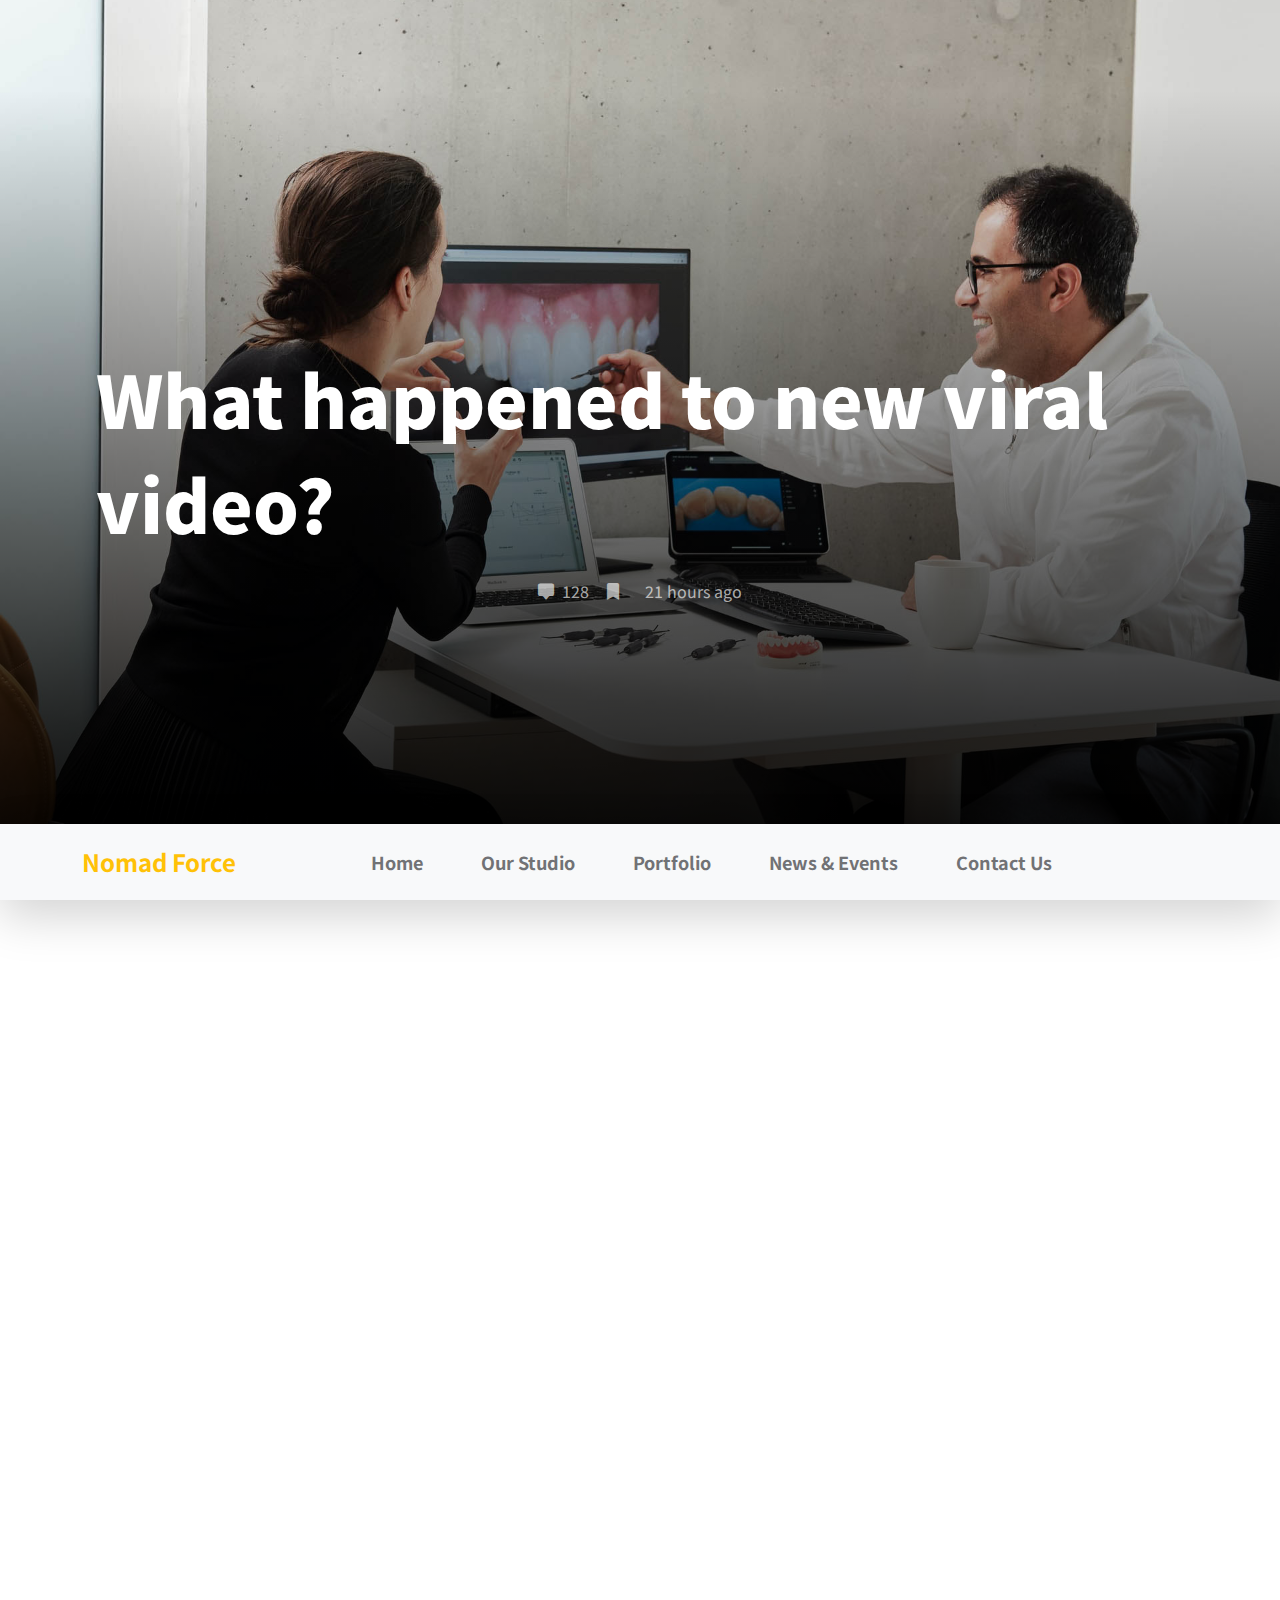
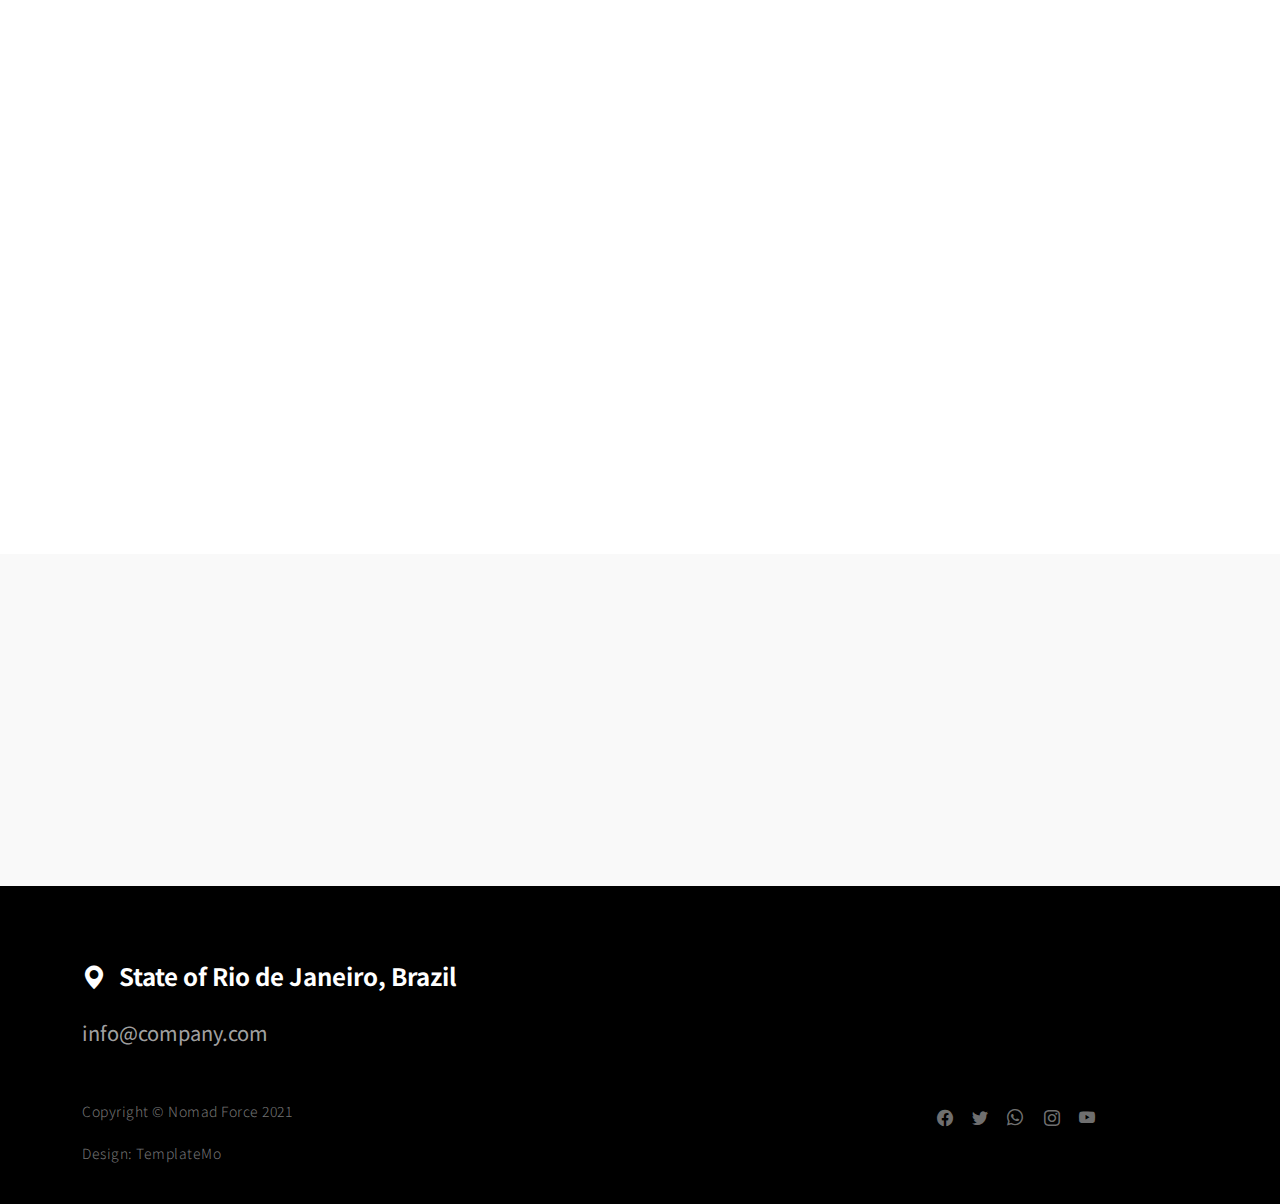
<file: news-detail.html>
<!doctype html>
<html lang="en">
    <head>
        <meta charset="utf-8">
        <meta name="viewport" content="width=device-width, initial-scale=1">

        <meta name="description" content="">
        <meta name="author" content="">

        <title>Nomad Force HTML Template - News Page</title>

        <!-- CSS FILES -->
        <link rel="preconnect" href="https://fonts.googleapis.com">

        <link rel="preconnect" href="https://fonts.gstatic.com" crossorigin>

        <link href="https://fonts.googleapis.com/css2?family=Noto+Sans+JP:wght@300;400;700;900&display=swap" rel="stylesheet">
        
        <link href="css/bootstrap.min.css" rel="stylesheet">
        <link href="css/bootstrap-icons.css" rel="stylesheet">

        <link rel="stylesheet" href="css/magnific-popup.css">

        <link href="css/aos.css" rel="stylesheet">

        <link href="css/templatemo-nomad-force.css" rel="stylesheet">
<!--

TemplateMo 567 Nomad Force

https://templatemo.com/tm-567-nomad-force

-->
    </head>
    
    <body>
    
        <main>

            <section class="hero" id="hero">
                <div class="heroText">
                    <h1 class="news-detail-title text-white mt-lg-5 mb-lg-4" data-aos="zoom-in" data-aos-delay="300">
                        What happened to new viral video?
                    </h1>

                    <div class="d-flex justify-content-center align-items-center">
                        <a href="#" class="text-secondary-white-color social-share-link">
                            <i class="bi-chat-square-fill me-1"></i>
                            128
                        </a>

                        <a href="#" class="social-share-link bi-bookmark-fill ms-3 me-4"></a>
                        
                        <span>21 hours ago</span>
                    </div>
                </div>

                <div class="videoWrapper">
                    <img src="images/news/caroline-lm-uqveD8dYPUM-unsplash.jpg" class="img-fluid news-detail-image" alt="">
                </div>

                <div class="overlay"></div>
            </section>

            <nav class="navbar navbar-expand-lg bg-light shadow-lg">
                <div class="container">
                    <a class="navbar-brand" href="index.html">
                        <strong>Nomad Force</strong>
                    </a>

                    <button class="navbar-toggler" type="button" data-bs-toggle="collapse" data-bs-target="#navbarNav" aria-controls="navbarNav" aria-expanded="false" aria-label="Toggle navigation">
                        <span class="navbar-toggler-icon"></span>
                    </button>

                    <div class="collapse navbar-collapse" id="navbarNav">
                        <ul class="navbar-nav mx-auto">
                            <li class="nav-item active">
                                <a class="nav-link" href="index.html#hero">Home</a>
                            </li>

                            <li class="nav-item">
                                <a class="nav-link" href="index.html#about">Our Studio</a>
                            </li>

                            <li class="nav-item">
                                <a class="nav-link" href="index.html#portfolio">Portfolio</a>
                            </li>

                            <li class="nav-item">
                                <a class="nav-link" href="index.html#news">News & Events</a>
                            </li>

                            <li class="nav-item">
                                <a class="nav-link" href="index.html#contact">Contact Us</a>
                            </li>
                        </ul>
                    </div>
                </div>
            </nav>

            <section class="news-detail section-padding">
                <div class="container">
                    <div class="row">
                        <div class="col-lg-8 col-10 mx-auto">
                            <h2 class="mb-3" data-aos="fade-up">What happened to new viral video?</h2>

                            <p class="me-4" data-aos="fade-up">Lorem ipsum dolor sit amet, consectetur adipiscing elit, sed do eiusmod tempor incididunt ut labore et dolore magna aliqua. Quis ipsum suspendisse ultrices gravida. Risus commodo viverra maecenas accumsan.</p>

                            <p data-aos="fade-up">Nullam id lorem commodo, pharetra sapien ut, accumsan ligula. Sed sit amet sem pulvinar, imperdiet eros quis, vestibulum felis. Pellentesque posuere scelerisque sodales.</p>

                            <div class="clearfix my-4 mt-lg-0 mt-5">
                                <div class="col-md-6 float-md-end mb-3 ms-md-3" data-aos="fade-up">
                                    <figure class="figure">
                                        <img src="images/news/jean-philippe-delberghe-MmanXAs1sKw-unsplash.jpeg" class="img-fluid news-image" alt="">

                                        <figcaption class="figure-caption text-end">A caption for the above image.</figcaption>
                                    </figure>
                                </div>

                                  <p data-aos="fade-up">
                                    Morbi scelerisque urna in orci elementum, nec mollis ligula luctus. Proin ullamcorper pulvinar commodo. Quisque tortor nunc, ultricies efficitur ex sit amet, tempus rutrum libero. In nec faucibus tellus. 
                                  </p>

                                  <p data-aos="fade-up">
                                    Donec justo orci, pretium ultricies ante eget, bibendum semper enim. Nunc efficitur purus suscipit leo placerat, a ultricies purus gravida. Sed sollicitudin ornare porta. Mauris convallis sit amet purus sed rutrum.
                                  </p>

                                  <p data-aos="fade-up">
                                    This Bootstrap 5 layout is provided by TemplateMo website and it is free to use for any of your website. You are allowed to edit it in any way you like. However, please do not redistribute this template ZIP file for a template download purpose on any other website such as Free CSS collection websites.
                                  </p>
                            </div>

                            <div class="social-share d-flex mt-5">
                                <span class="me-4" data-aos="zoom-in">Share this article:</span>

                                <a href="#" class="social-share-icon bi-facebook" data-aos="zoom-in"></a>

                                <a href="#" class="social-share-icon bi-twitter mx-3" data-aos="zoom-in"></a>

                                <a href="#" class="social-share-icon bi-envelope" data-aos="zoom-in"></a>
                            </div>
                        </div>

                    </div>
                </div>
            </section>

            <section class="related-news section-padding">
                <div class="container">
                    <div class="row">

                        <div class="col-lg-8 col-10 mx-auto text-center">
                            <span class="d-block" data-aos="zoom-in">Next article</span>

                            <h3 class="news-title" data-aos="fade-up">
                                <a href="news-detail.html" class="news-title-link">Job Opportunities - Digital Marketing</a>
                            </h3>
                        </div>

                    </div>
                </div>
            </section>

        </main>

        <footer class="site-footer">
            <div class="container">
                <div class="row">

                    <div class="col-12">
                        <h5 class="text-white">
                            <i class="bi-geo-alt-fill me-2"></i>
                            State of Rio de Janeiro, Brazil
                        </h5>

                        <a href="mailto:info@company.com" class="custom-link mt-3 mb-5">
                            info@company.com
                        </a>
                    </div>

                    <div class="col-6">
                        <p class="copyright-text mb-0">Copyright © Nomad Force 2021 
                        
                        <br><br>Design: <a href="https://templatemo.com/page/1" target="_parent">TemplateMo</a></p>
                    
                    </div>

                    <div class="col-lg-3 col-5 ms-auto">
                        <ul class="social-icon">
                            <li><a href="#" class="social-icon-link bi-facebook"></a></li>

                            <li><a href="#" class="social-icon-link bi-twitter"></a></li>

                            <li><a href="#" class="social-icon-link bi-whatsapp"></a></li>

                            <li><a href="#" class="social-icon-link bi-instagram"></a></li>

                            <li><a href="#" class="social-icon-link bi-youtube"></a></li>
                        </ul>
                    </div>

                </div>
            </section>
        </footer>

        <!-- JAVASCRIPT FILES -->
        <script src="js/jquery.min.js"></script>
        <script src="js/bootstrap.bundle.min.js"></script>
        <script src="js/jquery.sticky.js"></script>
        <script src="js/aos.js"></script>
        <script src="js/jquery.magnific-popup.min.js"></script>
        <script src="js/magnific-popup-options.js"></script>
        <script src="js/scrollspy.min.js"></script>
        <script src="js/custom.js"></script>

    </body>
</html>
</file>
<file: css/templatemo-nomad-force.css>
/*

TemplateMo 567 Nomad Force

https://templatemo.com/tm-567-nomad-force

*/

/*---------------------------------------
  CUSTOM PROPERTIES ( VARIABLES )             
-----------------------------------------*/
:root {
  --white-color:                  #FFFFFF;
  --primary-color:                #ffc107;
  --section-bg-color:             #f9f9f9;
  --dark-color:                   #000000;
  --grey-color:                   #fcfeff;
  --text-secondary-white-color:   rgba(255, 255, 255, 0.98);
  --title-color:                  #565758;
  --p-color:                      #717275;

  --body-font-family:           'Noto Sans JP', sans-serif;

  --h1-font-size:               72px;
  --h2-font-size:               42px;
  --h3-font-size:               36px;
  --h4-font-size:               32px;
  --h5-font-size:               24px;
  --h6-font-size:               22px;
  --p-font-size:                20px;
  --copyright-text-font-size:   14px;
  --custom-link-font-size:      12px;

  --font-weight-light:          300;
  --font-weight-normal:         400;
  --font-weight-bold:           700;
  --font-weight-black:          900;
}

body,
html {
  height: 100%;
}

body {
    background: var(--white-color);
    font-family: var(--body-font-family);    
    position: relative;
}

/*---------------------------------------
  TYPOGRAPHY               
-----------------------------------------*/

h2,
h3,
h4,
h5,
h6 {
  color: var(--dark-color);
  line-height: inherit;
}

h1,
h2,
h3,
h4,
h5,
h6 {
  font-weight: var(--font-weight-bold);
}

h1,
h2 {
  font-weight: var(--font-weight-black);
}

h1 {
  font-size: var(--h1-font-size);
  line-height: normal;
}

h2 {
  font-size: var(--h2-font-size);
}

h3 {
  font-size: var(--h3-font-size);
}

h4 {
  font-size: var(--h4-font-size);
}

h5 {
  font-size: var(--h5-font-size);
}

h6 {
  font-size: var(--h6-font-size);
}

p {
  color: var(--p-color);
  font-size: var(--p-font-size);
  font-weight: var(--font-weight-light);
  letter-spacing: 0.5px;
}

.text-secondary-white-color {
  color: var(--text-secondary-white-color);
}

a, 
button {
  touch-action: manipulation;
  transition: all 0.3s;
}

a {
  color: var(--p-color);
  text-decoration: none;
}

a:hover {
  color: var(--primary-color);
}

::selection {
  background: var(--dark-color);
  color: var(--white-color);
}

.custom-underline {
  border-bottom: 2px solid var(--white-color);
  color: var(--white-color);
  padding-bottom: 4px;
}

.videoWrapper {
  position: relative;
  padding-bottom: 56.25%; /* 16:9 */
  height: 0;
  z-index: -100;
}

.custom-video {
  position: absolute;
  top: 0;
  left: 0;
  width: 100%;
  height: 100%;
  object-fit: cover; 
}

.overlay {
  background: linear-gradient(to top, #000, transparent 90%);
  position: absolute;
  top: 0;
  right: 0;
  bottom: 0;
  left: 0;
}

/*---------------------------------------
  CUSTOM LINK               
-----------------------------------------*/
.custom-links {
  max-width: 230px;
}

.custom-link {
  position: relative;
  overflow: hidden;
  z-index: 1;
  display: inline-block;
  transition: all .3s cubic-bezier(.645,.045,.355,1);
}

.custom-link::after {
  content: "";
  width: 0;
  height: 2px;
  bottom: 0;
  position: absolute;
  left: auto;
  right: 0;
  z-index: -1;
  transition: width .6s cubic-bezier(.25,.8,.25,1) 0s;
  background: currentColor;
}

.custom-link:hover::after {
  width: 100%;
  left: 0;
  right: auto;
}

.custom-link:hover,
.custom-link:hover::after {
  color: var(--white-color);
}

b,
strong {
  font-weight: var(--font-weight-bold);
}

/*---------------------------------------
  NAVIGATION               
-----------------------------------------*/

.navbar {
  z-index: 9;
  right: 0;
  left: 0;
  padding-top: 15px;
  padding-bottom: 15px;
}

.navbar-brand {
  color: var(--primary-color);
  font-size: 24px;
  font-weight: var(--font-weight-bold);
}

.navbar-expand-lg .navbar-nav .nav-link {
  padding-right: 15px;
  padding-left: 15px;
}

.navbar-nav .nav-link::after {
  content: "\f140";
  font-family: bootstrap-icons;
  display: inline-block;
  margin-left: 10px;
  color: var(--primary-color);
  opacity: 0;
  -webkit-transition: opacity 0.3s, -webkit-transform 0.3s;
  -moz-transition: opacity 0.3s, -moz-transform 0.3s;
  transition: opacity 0.3s, transform 0.3s;
  -webkit-transform: translateY(10px);
  -moz-transform: translateY(10px);
  transform: translateY(10px);
}

.navbar-nav .nav-link:hover::after {
  opacity: 1;
  -webkit-transform: translateY(0px);
  -moz-transform: translateY(0px);
  transform: translateY(0px);
}

.navbar-nav .nav-link {
  color: var(--p-color);
  font-size: 18px;
  font-weight: var(--font-weight-bold);
  position: relative;
}

.navbar-nav .nav-link:hover::after,
.navbar-nav .nav-item.active .nav-link::after {
  color: var(--primary-color);
  opacity: 1;
  -webkit-transform: translateY(0px);
  -moz-transform: translateY(0px);
  transform: translateY(0px);
}

.navbar-nav .nav-item.active .nav-link,
.nav-link:focus, 
.nav-link:hover {
  color: var(--dark-color);
}

.nav-link:focus {
  color: var(--p-color);
}

.navbar-toggler {
  border: 0;
  padding: 0;
  cursor: pointer;
  margin: 0;
  width: 30px;
  height: 35px;
  outline: none;
}

.navbar-toggler:focus {
  outline: none;
  box-shadow: none;
}

.navbar-toggler[aria-expanded="true"] .navbar-toggler-icon {
  background: transparent;
}

.navbar-toggler[aria-expanded="true"] .navbar-toggler-icon:before,
.navbar-toggler[aria-expanded="true"] .navbar-toggler-icon:after {
  transition: top 300ms 50ms ease, -webkit-transform 300ms 350ms ease;
  transition: top 300ms 50ms ease, transform 300ms 350ms ease;
  transition: top 300ms 50ms ease, transform 300ms 350ms ease, -webkit-transform 300ms 350ms ease;
  top: 0;
}

.navbar-toggler[aria-expanded="true"] .navbar-toggler-icon:before {
  transform: rotate(45deg);
}

.navbar-toggler[aria-expanded="true"] .navbar-toggler-icon:after {
  transform: rotate(-45deg);
}

.navbar-toggler .navbar-toggler-icon {
  background: var(--dark-color);
  transition: background 10ms 300ms ease;
  display: block;
  width: 30px;
  height: 2px;
  position: relative;
}

.navbar-toggler .navbar-toggler-icon:before,
.navbar-toggler .navbar-toggler-icon:after {
  transition: top 300ms 350ms ease, -webkit-transform 300ms 50ms ease;
  transition: top 300ms 350ms ease, transform 300ms 50ms ease;
  transition: top 300ms 350ms ease, transform 300ms 50ms ease, -webkit-transform 300ms 50ms ease;
  position: absolute;
  right: 0;
  left: 0;
  background: var(--dark-color);
  width: 30px;
  height: 2px;
  content: '';
}

.navbar-toggler .navbar-toggler-icon:before {
  top: -8px;
}

.navbar-toggler .navbar-toggler-icon:after {
  top: 8px;
}

/*---------------------------------------
  HERO              
-----------------------------------------*/
.hero {
  position: relative;
  overflow: hidden;
}

@media screen and (min-width: 992px) {
  .hero {
    height: 100vh;
  }

  
  .news-detail-image {
    object-fit: cover;
    width: 100vw;
    height: 100vh;
  }

  .sticky-wrapper {
    position: relative;
    bottom: 76px;
  }
}

.heroText {
  position: absolute;
  z-index: 9;
  top: 50%;
  left: 50%;
  transform: translate(-50%, -50%);
  width: 85%;
  text-align: start;
  margin-bottom: 200px;
}
.cover-image {
  margin-left: 150px;
  width: 300px;
  height: 500px;
  object-fit: cover;
}

/*---------------------------------------
  ABOUT & TEAM MEMBERS               
-----------------------------------------*/
.about-image,
.team-image {
  width: 100%;
  height: 100%;
  max-height: 635px;
  min-height: 475px;
  object-fit: cover;
}

.team-thumb {
  background: var(--white-color);
  position: absolute;
  bottom: 0;
  right: 0;
  width: 65%;
  padding: 22px 32px 32px 32px;
}

.carousel-control-next, 
.carousel-control-prev {
  top: auto;
  bottom: 2.5rem;
}

.carousel-control-prev {
  right: 4rem;
  left: auto;
}

.carousel-control-next-icon, 
.carousel-control-prev-icon {
  background-color: var(--dark-color);
  background-size: 50% 50%;
  border-radius: 100px;
  width: 3rem;
  height: 3rem;
}

/*---------------------------------------
  PORTFOLIO               
-----------------------------------------*/
.portfolio-thumb {
  position: relative;
  overflow: hidden;
}

.portfolio-info {
  margin: 20px;
}

/*---------------------------------------
  NEWS & EVENTS               
-----------------------------------------*/

.news,
.related-news {
  background: var(--section-bg-color);
}

.news-thumb {
  position: relative;
}

.news-category {
  background: var(--white-color);
  position: absolute;
  z-index: 9;
  top: 0;
  left: 0;
  padding: 4px 12px;
  display: inline-block;
}

.news-text-info {
  margin: 0 20px;
}

.news-title {
  margin-top: 15px;
  margin-bottom: 15px;
}

.news-title-link {
  color: var(--title-color);
  display: inline-block;
}

.news-title-link:hover {
  color: var(--dark-color);
}

.portfolio-image,
.news-image {
  display: block;
  transition: transform 0.6s ease-out;
}

.news-image-hover {
  display: inline-block;
  position: relative;
  overflow: hidden;
  z-index: 1;
  transition: all .3s cubic-bezier(.645,.045,.355,1);
  padding-bottom: 4px;
  height: 100%;
}

.news-image-hover::after {
  content: "";
  width: 0;
  height: 4px;
  bottom: 0;
  position: absolute;
  left: auto;
  right: 0;
  z-index: -1;
  transition: width .6s cubic-bezier(.25,.8,.25,1) 0s;
  background: #198754;
}

.news-image-hover-warning::after {
  background: #ffc107;
}

.news-image-hover-primary::after {
  background: #0d6efd;
}

.news-image-hover-success::after {
  background: #198754;
}

.news-image-hover:hover::after {
  width: 100%;
  left: 0;
  right: auto;
  z-index: 9;
}

.image-popup:hover .portfolio-image,
.news-image-hover:hover .news-image {
  transform: scale(1.02);
}

.news-two-column {
  min-height: 199px;
  margin-bottom: 16px;
}

.news-two-column .news-image {
  width: 100%;
  height: 100%;
  object-fit: cover;
}

.social-share-link,
.social-share-link + span {
  color: rgba(255, 255, 255, 0.65);
}

/*---------------------------------------
  SECTION               
-----------------------------------------*/
.section-padding {
  padding-top: 7rem;
  padding-bottom: 7rem;
}

/*---------------------------------------
  CONTACT              
-----------------------------------------*/
.contact-info {
  padding: 40px;
}

.contact-form .form-control {
  border-radius: 0;
  font-weight: var(--font-weight-normal);
  padding-top: 12px;
  padding-bottom: 12px;
}

.contact-form button[type='submit'] {
  background: var(--dark-color);
  border: none;
  border-radius: 100px;
  color: var(--white-color);
  font-weight: var(--font-weight-bold);
  text-transform: uppercase;
  padding: 16px;
  transition: all 0.6s ease-out;
}

.contact-form button[type='submit']:hover {
  background: var(--primary-color);
}

.form-label {
  color: var(--p-color);
  font-weight: var(--font-weight-bold);
}

.map-iframe {
  display: block;
  filter: grayscale(100);
}

/*---------------------------------------
  SITE FOOTER               
-----------------------------------------*/
.site-footer {
  background: var(--dark-color);
  padding-top: 4.5rem;
  padding-bottom: 2.5rem;
}

.site-footer .custom-link {
  color: rgba(255, 255, 255, 0.65);
  font-size: var(--p-font-size);
}

.site-footer .custom-link:hover,
.site-footer .social-icon-link:hover {
  color: var(--white-color);
}

.copyright-text {
  color: rgba(255, 255, 255, 0.45);
  font-size: var(--copyright-text-font-size);
}

/*---------------------------------------
  SOCIAL ICON               
-----------------------------------------*/
.social-icon {
  margin: 0;
  padding: 0;
}

.social-icon li {
  list-style: none;
  display: inline-block;
  vertical-align: top;
}

.social-icon-link {
  color: rgba(255, 255, 255, 0.45);
  font-size: 1rem;
  display: inline-block;
  vertical-align: top;
  margin-top: 4px;
  margin-bottom: 4px;
  margin-right: 15px;
}

.social-icon-link:hover {
  color: var(--primary-color);
}

/*---------------------------------------
  RESPONSIVE STYLES               
-----------------------------------------*/
@media screen and (min-width: 1600px) {
  .news-two-column {
    min-height: 232.5px;
  }
}

@media screen and (max-width: 991px) {
  h1 {
    font-size: 48px;
  }

  h2 {
    font-size: 36px;
  }

  h3 {
    font-size: 32px;
  }

  h4 {
    font-size: 28px;
  }

  h5 {
    font-size: 20px;
  }

  h6 {
    font-size: 18px;
  }

  .navbar {
    padding-top: 10px;
    padding-bottom: 10px;
  }

  .section-padding {
    padding-top: 6rem;
    padding-bottom: 6rem;
  }

  .team-thumb {
    left: 0;
    width: auto;
  }

  .news-two-column {
    height: auto !important;
    min-height: inherit;
  }

  .news .col-12 .news-two-column:first-child {
    margin-bottom: 38px;
  }
}

@media screen and (max-width: 767px) {
  .news-detail-title {
    font-size: 36px;
  }
}

@media screen and (max-width: 360px) {
  h1 {
    font-size: 32px;
  }

  .heroText p {
    font-size: 14px;
  }
}

@media screen and (max-width: 359px) {
  .news-detail-title {
    font-size: 22px;
  }
}
</file>
